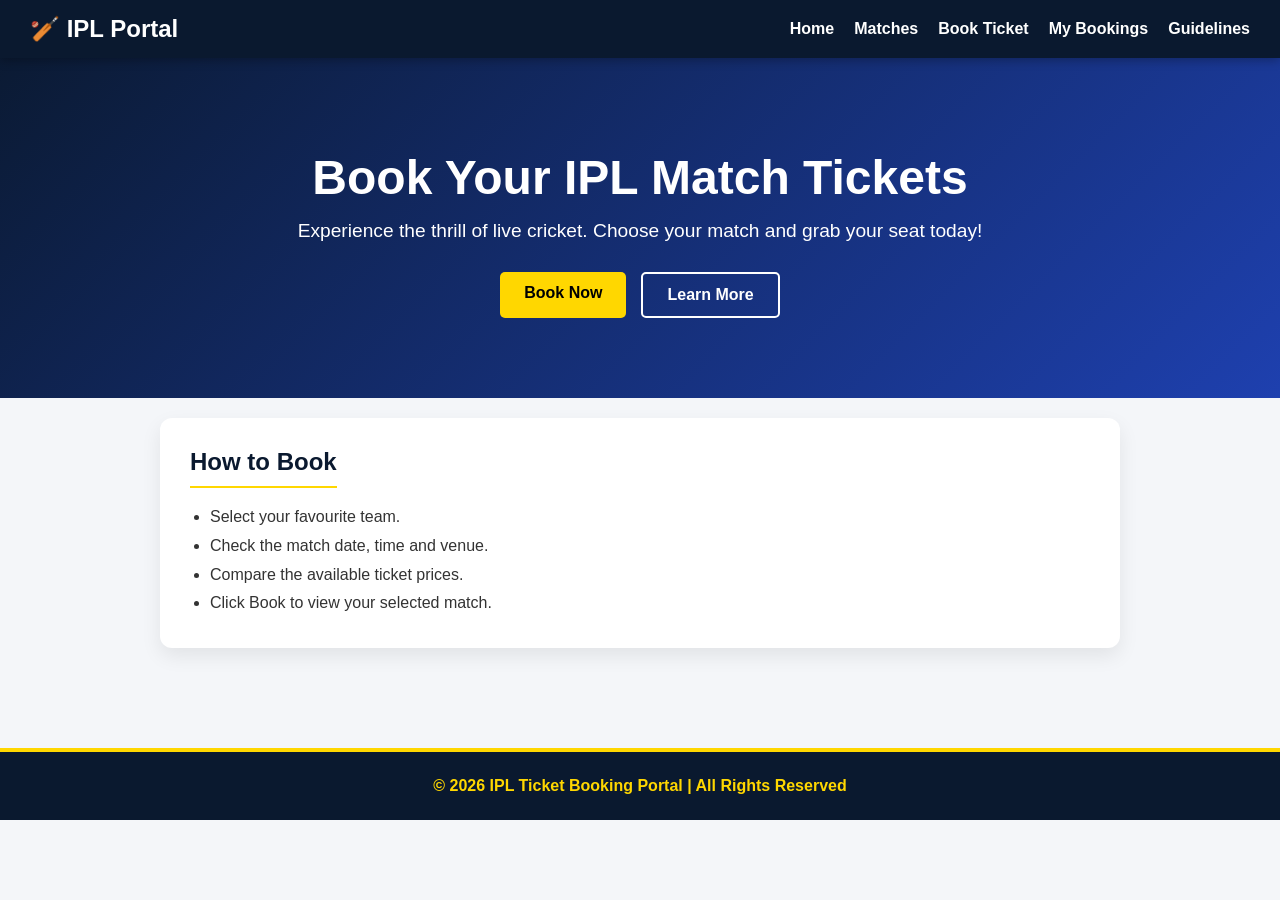
<file: index.html>
<!DOCTYPE html>
<html lang="en">
<head>
    <meta charset="UTF-8">
    <meta name="viewport" content="width=device-width, initial-scale=1.0">
    <title>IPL Ticket Booking - Home</title>
    <link rel="stylesheet" href="styles.css">
</head>
<body>

    <!-- NAVIGATION BAR -->
    <nav>
        <div class="logo">🏏 IPL Portal</div>
        <ul>
            <li><a href="index.html">Home</a></li>
            <li><a href="matches.html">Matches</a></li>
            <li><a href="booking.html">Book Ticket</a></li>
            <li><a href="#">My Bookings</a></li>
            <li><a href="#">Guidelines</a></li>
        </ul>
    </nav>

    <!-- HERO SECTION -->
    <header class="hero">
        <h1>Book Your IPL Match Tickets</h1>
        <p>Experience the thrill of live cricket. Choose your match and grab your seat today!</p>
        <div class="hero-buttons">
            <a href="matches.html" class="btn btn-primary">Book Now</a>
            <a href="#how-to-book" class="btn btn-secondary">Learn More</a>
        </div>
    </header>

    <!-- MAIN CONTENT -->
    <main>
        <section id="how-to-book">
            <h2>How to Book</h2>
            <ul>
                <li>Select your favourite team.</li>
                <li>Check the match date, time and venue.</li>
                <li>Compare the available ticket prices.</li>
                <li>Click Book to view your selected match.</li>
            </ul>
        </section>
    </main>

    <!-- FOOTER -->
    <footer>
        <p>&copy; 2026 IPL Ticket Booking Portal | All Rights Reserved</p>
    </footer>

</body>
</html>
</file>
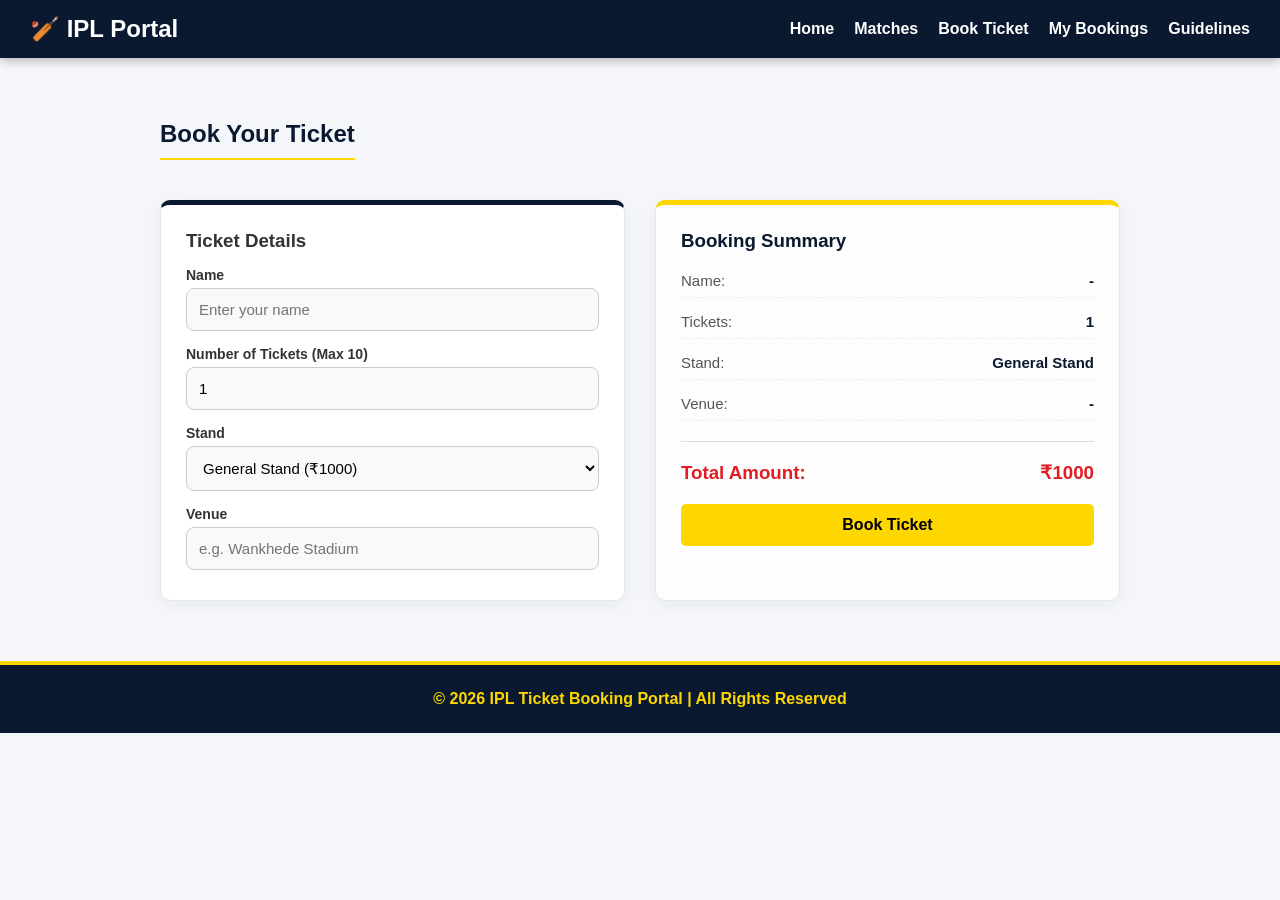
<file: booking.html>
<!DOCTYPE html>
<html lang="en">
<head>
    <meta charset="UTF-8">
    <meta name="viewport" content="width=device-width, initial-scale=1.0">
    <title>Book Ticket - IPL Portal</title>
    <link rel="stylesheet" href="styles.css">
</head>
<body>

    <!-- NAVIGATION BAR -->
    <nav>
        <div class="logo">🏏 IPL Portal</div>
        <ul>
            <li><a href="index.html">Home</a></li>
            <li><a href="matches.html">Matches</a></li>
            <li><a href="booking.html">Book Ticket</a></li>
            <li><a href="#">My Bookings</a></li>
            <li><a href="#">Guidelines</a></li>
        </ul>
    </nav>

    <!-- BOOKING SECTION -->
    <main class="page-content">
        <h2 style="text-align: center; margin-bottom: 20px;">Book Your Ticket</h2>
        
        <div class="grid-layout">
            
            <!-- Left Side: Form -->
            <div class="form-card">
                <h3>Ticket Details</h3>
                <!-- Added novalidate to prevent default browser popups so we can use our own -->
                <form id="bookingForm" novalidate>
                    
                    <label>Name</label>
                    <input type="text" id="nameInput" placeholder="Enter your name">
                    <span class="error-msg" id="nameError"></span>

                    <label>Number of Tickets (Max 10)</label>
                    <input type="number" id="ticketInput" value="1">
                    <span class="error-msg" id="ticketError"></span>

                    <label>Stand</label>
                    <select id="standInput">
                        <option value="1000">General Stand (₹1000)</option>
                        <option value="2500">Premium Stand (₹2500)</option>
                        <option value="5000">VIP Stand (₹5000)</option>
                    </select>

                    <label>Venue</label>
                    <input type="text" id="venueInput" placeholder="e.g. Wankhede Stadium">
                    <span class="error-msg" id="venueError"></span>

                </form>
            </div>

            <!-- Right Side: Summary -->
            <div class="summary-card">
                <h3 style="color: #0a192f; margin-bottom: 20px;">Booking Summary</h3>
                
                <div class="summary-row">
                    <span>Name:</span> <strong id="sumName">-</strong>
                </div>
                <div class="summary-row">
                    <span>Tickets:</span> <strong id="sumTickets">1</strong>
                </div>
                <div class="summary-row">
                    <span>Stand:</span> <strong id="sumStand">General Stand</strong>
                </div>
                <div class="summary-row">
                    <span>Venue:</span> <strong id="sumVenue">-</strong>
                </div>
                
                <hr style="border: 0; border-top: 1px solid #ddd; margin: 20px 0;">
                
                <h3 style="color: #e21d24; display: flex; justify-content: space-between; margin-bottom: 20px;">
                    <span>Total Amount:</span>
                    <span>₹<span id="sumTotal">1000</span></span>
                </h3>

                <!-- FINAL BOOK BUTTON -->
                <button class="btn btn-primary" style="width: 100%; font-size: 16px;" onclick="confirmBooking()">Book Ticket</button>
            </div>

        </div>
    </main>

    <footer>
        <p>&copy; 2026 IPL Ticket Booking Portal | All Rights Reserved</p>
    </footer>

    <script>
        // LIVE SUMMARY UPDATE
        const nameInput = document.getElementById('nameInput');
        const ticketInput = document.getElementById('ticketInput');
        const standInput = document.getElementById('standInput');
        const venueInput = document.getElementById('venueInput');

        const sumName = document.getElementById('sumName');
        const sumTickets = document.getElementById('sumTickets');
        const sumStand = document.getElementById('sumStand');
        const sumVenue = document.getElementById('sumVenue');
        const sumTotal = document.getElementById('sumTotal');

        function updateSummary() {
            sumName.innerText = nameInput.value || '-';
            sumVenue.innerText = venueInput.value || '-';
            
            let tickets = parseInt(ticketInput.value) || 1;
            sumTickets.innerText = tickets;
            
            let selectedStandText = standInput.options[standInput.selectedIndex].text;
            sumStand.innerText = selectedStandText.split('(')[0].trim();

            let standPrice = parseInt(standInput.value);
            sumTotal.innerText = standPrice * tickets;
        }

        nameInput.addEventListener('input', updateSummary);
        ticketInput.addEventListener('input', updateSummary);
        standInput.addEventListener('change', updateSummary);
        venueInput.addEventListener('input', updateSummary);

        updateSummary();

        // FULL CLIENT-SIDE VALIDATION (ASSIGNMENT 9)
        function confirmBooking() {
            let isValid = true;

            // Clear previous errors
            document.getElementById('nameError').innerText = "";
            document.getElementById('ticketError').innerText = "";
            document.getElementById('venueError').innerText = "";
            nameInput.classList.remove('input-error');
            ticketInput.classList.remove('input-error');
            venueInput.classList.remove('input-error');

            // 1. Validate Name (Must be at least 3 characters)
            if (nameInput.value.trim().length < 3) {
                document.getElementById('nameError').innerText = "Name must be at least 3 characters long.";
                nameInput.classList.add('input-error');
                isValid = false;
            }

            // 2. Validate Tickets (Must be a number between 1 and 10)
            let tickets = parseInt(ticketInput.value);
            if (isNaN(tickets) || tickets < 1 || tickets > 10) {
                document.getElementById('ticketError').innerText = "Please enter a valid number of tickets (1-10).";
                ticketInput.classList.add('input-error');
                isValid = false;
            }

            // 3. Validate Venue (Must not be empty)
            if (venueInput.value.trim() === "") {
                document.getElementById('venueError').innerText = "Venue cannot be empty.";
                venueInput.classList.add('input-error');
                isValid = false;
            }

            // If everything is valid, show success
            if (isValid) {
                alert("🎉 Ticket Booked Successfully!");
                document.getElementById('bookingForm').reset();
                updateSummary();
            }
        }
    </script>
</body>
</html>
</file>
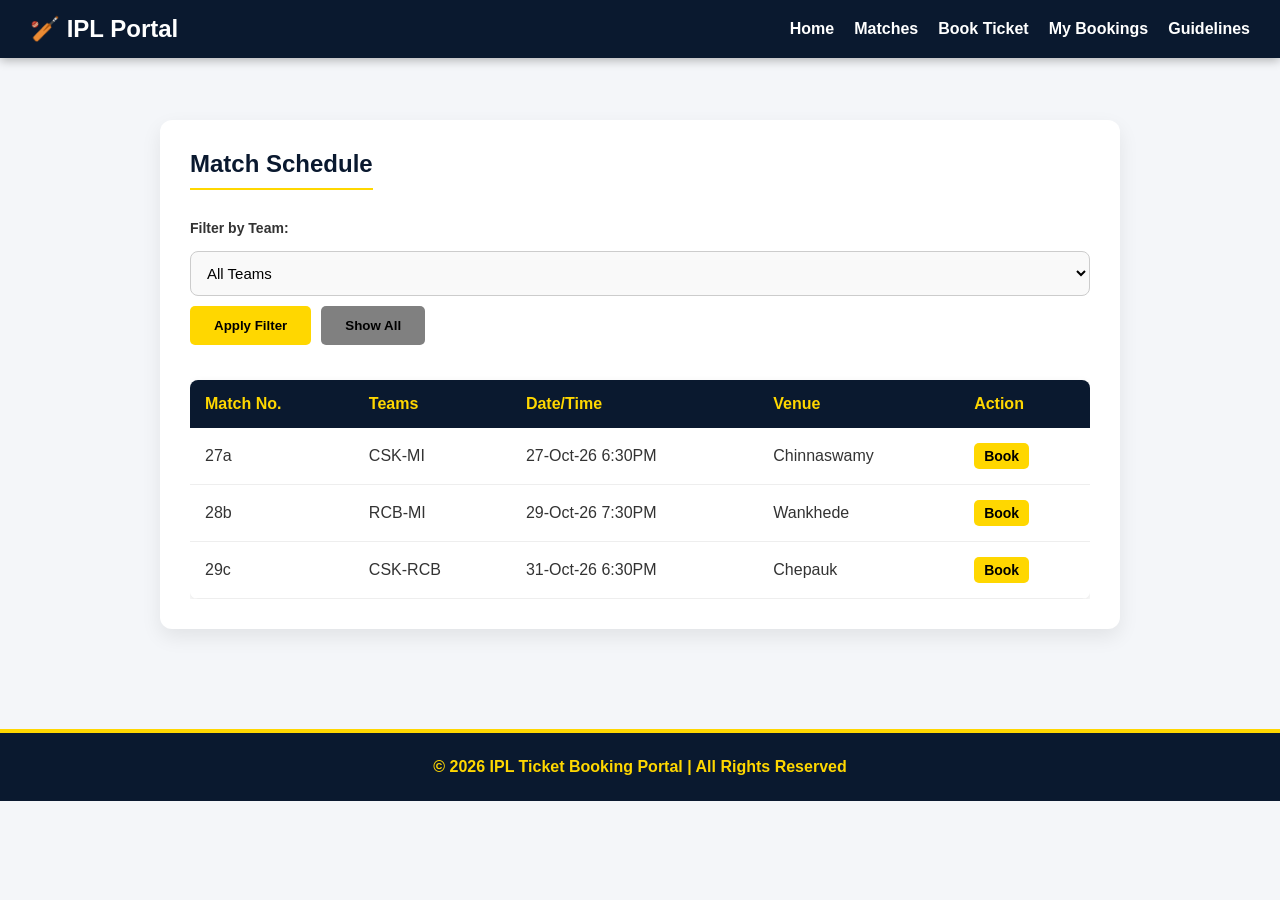
<file: matches.html>
<!DOCTYPE html>
<html lang="en">
<head>
    <meta charset="UTF-8">
    <meta name="viewport" content="width=device-width, initial-scale=1.0">
    <title>Matches - IPL Portal</title>
    <link rel="stylesheet" href="styles.css">
</head>
<body>

    <!-- NAVIGATION BAR -->
    <nav>
        <div class="logo">🏏 IPL Portal</div>
        <ul>
            <li><a href="index.html">Home</a></li>
            <li><a href="matches.html">Matches</a></li>
            <li><a href="booking.html">Book Ticket</a></li>
            <li><a href="#">My Bookings</a></li>
            <li><a href="#">Guidelines</a></li>
        </ul>
    </nav>

    <main class="page-content">
        <section>
            <h2>Match Schedule</h2>
            
            <form class="filter-form-class">
                <label for="teamFilter">Filter by Team:</label>
                <select id="teamFilter">
                    <option value="all">All Teams</option>
                    <option value="CSK">Chennai Super Kings</option>
                    <option value="MI">Mumbai Indians</option>
                    <option value="RCB">Royal Challengers Bangalore</option>
                </select>
                <button type="button" class="btn btn-primary" onclick="filterMatches()">Apply Filter</button>
                <button type="button" class="btn btn-primary" onclick="showAll()" style="background-color: gray;">Show All</button>
            </form>

            <!-- TABLE WRAPPER FOR HORIZONTAL SCROLL ON MOBILE -->
            <div class="table-wrapper">
                <table id="matchTable">
                    <thead>
                        <tr>
                            <th>Match No.</th>
                            <th>Teams</th>
                            <th>Date/Time</th>
                            <th>Venue</th>
                            <th>Action</th>
                        </tr>
                    </thead>
                    <tbody>
                        <tr>
                            <td>27a</td>
                            <td>CSK-MI</td>
                            <td>27-Oct-26 6:30PM</td>
                            <td>Chinnaswamy</td>
                            <td><a href="booking.html" class="btn btn-primary" style="padding: 5px 10px; font-size: 14px;">Book</a></td>
                        </tr>
                        <tr>
                            <td>28b</td>
                            <td>RCB-MI</td>
                            <td>29-Oct-26 7:30PM</td>
                            <td>Wankhede</td>
                            <td><a href="booking.html" class="btn btn-primary" style="padding: 5px 10px; font-size: 14px;">Book</a></td>
                        </tr>
                        <tr>
                            <td>29c</td>
                            <td>CSK-RCB</td>
                            <td>31-Oct-26 6:30PM</td>
                            <td>Chepauk</td>
                            <td><a href="booking.html" class="btn btn-primary" style="padding: 5px 10px; font-size: 14px;">Book</a></td>
                        </tr>
                    </tbody>
                </table>
            </div>
        </section>
    </main>

    <footer>
        <p>&copy; 2026 IPL Ticket Booking Portal | All Rights Reserved</p>
    </footer>

    <script>
        function filterMatches() {
            var team = document.getElementById("teamFilter").value;
            var rows = document.getElementById("matchTable").getElementsByTagName("tbody")[0].getElementsByTagName("tr");
            for (var i = 0; i < rows.length; i++) {
                var teamsText = rows[i].cells[1].innerText;
                rows[i].style.display = (team === "all" || teamsText.includes(team)) ? "" : "none";
            }
        }
        function showAll() {
            var rows = document.getElementById("matchTable").getElementsByTagName("tbody")[0].getElementsByTagName("tr");
            for (var i = 0; i < rows.length; i++) { rows[i].style.display = ""; }
            document.getElementById("teamFilter").value = "all";
        }
    </script>
</body>
</html>
</file>
<file: styles.css>
/* =========================================
   1. CSS VARIABLES & BASICS
   ========================================= */
:root {
    --primary: #0a192f;
    --accent: #ffd700;
    --background: #f4f6f9;
    --text: #333333;
}

* {
    box-sizing: border-box;
    margin: 0;
    padding: 0;
    font-family: Arial, sans-serif;
}

html {
    scroll-behavior: smooth;
}

body {
    background-color: var(--background);
    color: var(--text);
    padding-bottom: 20px;
}

/* =========================================
   2. NAVIGATION BAR
   ========================================= */
nav {
    position: fixed;
    top: 0;
    left: 0;
    width: 100%;
    background-color: var(--primary);
    padding: 15px 30px;
    display: flex;
    justify-content: space-between;
    align-items: center;
    z-index: 1000;
    box-shadow: 0 2px 10px rgba(0,0,0,0.3);
}

.logo {
    color: white;
    font-size: 1.5rem;
    font-weight: bold;
}

nav ul {
    list-style: none;
    display: flex;
    gap: 20px;
}

nav a {
    color: white;
    text-decoration: none;
    font-weight: bold;
    transition: color 0.3s;
}

nav a:hover {
    color: var(--accent);
}

/* =========================================
   3. HERO SECTION
   ========================================= */
.hero {
    background: linear-gradient(135deg, var(--primary), #1e40af);
    color: white;
    text-align: center;
    padding: 150px 20px 80px 20px;
}

.hero h1 {
    font-size: 3rem;
    margin-bottom: 15px;
}

.hero p {
    font-size: 1.2rem;
    margin-bottom: 30px;
}

.hero-buttons {
    display: flex;
    justify-content: center;
    gap: 15px;
}

/* =========================================
   4. BUTTONS
   ========================================= */
.btn {
    padding: 12px 24px;
    text-decoration: none;
    font-weight: bold;
    border-radius: 5px;
    transition: transform 0.2s;
    border: none;
    cursor: pointer;
    display: inline-block;
}

.btn-primary {
    background-color: var(--accent);
    color: #000;
}

.btn-primary:hover {
    background-color: #e6c200;
    transform: scale(1.05);
}

.btn-secondary {
    background-color: transparent;
    color: white;
    border: 2px solid white;
}

.btn-secondary:hover {
    background-color: rgba(255,255,255,0.1);
    transform: scale(1.05);
}

/* =========================================
   5. MAIN CONTENT & TABLES
   ========================================= */
main {
    max-width: 1000px;
    margin: 0 auto;
    padding: 20px;
}

.page-content {
    padding-top: 120px;
}

main section {
    background: white;
    padding: 30px;
    border-radius: 12px;
    box-shadow: 0 8px 20px rgba(0,0,0,0.08);
    margin-bottom: 40px;
}

main h2 {
    color: var(--primary);
    margin-bottom: 15px;
    border-bottom: 2px solid var(--accent);
    padding-bottom: 10px;
    display: inline-block;
}

main ul {
    margin-left: 20px;
    line-height: 1.8;
}

/* Table Styles */
.table-wrapper {
    overflow-x: auto; /* HORIZONTAL SCROLL FOR MOBILE */
    width: 100%;
}

table {
    width: 100%;
    border-collapse: collapse;
    margin-top: 15px;
    border-radius: 8px;
    overflow: hidden;
    box-shadow: 0 4px 10px rgba(0,0,0,0.1);
}

th {
    background-color: var(--primary);
    color: var(--accent);
    padding: 15px;
    text-align: left;
    white-space: nowrap;
}

td {
    padding: 15px;
    border-bottom: 1px solid #eeeeee;
    background-color: white;
}

/* =========================================
   6. GRID LAYOUT & FORMS (Booking Page)
   ========================================= */
.grid-layout {
    display: grid;
    grid-template-columns: 1fr 1fr;
    gap: 30px;
    margin-top: 20px;
}

.form-card, .summary-card {
    background: #ffffff;
    padding: 25px;
    border-radius: 10px;
    box-shadow: 0 4px 15px rgba(0,0,0,0.05);
    border: 1px solid #e2e8f0;
}

.form-card { border-top: 5px solid var(--primary); }
.summary-card { border-top: 5px solid var(--accent); background: #fdfdfd; }

form label {
    display: block;
    margin-top: 15px;
    margin-bottom: 5px;
    font-weight: bold;
    font-size: 14px;
}

form input, form select {
    width: 100%;
    padding: 12px;
    border: 1px solid #ccc;
    border-radius: 8px;
    font-size: 15px;
    background-color: #f9f9f9;
    transition: all 0.3s ease;
}

form input:focus, form select:focus {
    outline: none;
    border-color: var(--primary);
    background-color: #fff;
    box-shadow: 0 0 5px rgba(10, 25, 47, 0.2);
}

.summary-row {
    display: flex;
    justify-content: space-between;
    margin-bottom: 15px;
    font-size: 15px;
    color: #555;
    border-bottom: 1px dashed #eee;
    padding-bottom: 8px;
}

.summary-row strong { color: var(--primary); }

/* Filter Form Alignment */
.filter-form-class {
    display: flex;
    align-items: center;
    gap: 10px;
    flex-wrap: wrap;
    margin-bottom: 20px;
}

/* =========================================
   7. FOOTER
   ========================================= */
footer {
    background-color: var(--primary);
    color: var(--accent);
    text-align: center;
    padding: 25px;
    margin-top: 40px;
    border-top: 4px solid var(--accent);
    font-weight: bold;
}

/* =========================================
   8. ASS-8: RESPONSIVE DESIGN (Media Queries)
   ========================================= */

/* TABLET & MOBILE VIEW (Less than 768px) */
@media (max-width: 768px) {
    /* Stack Navbar */
    nav {
        flex-direction: column;
        gap: 10px;
        padding: 15px;
    }

    nav ul {
        flex-wrap: wrap;
        justify-content: center;
    }

    /* Stack Grid (Form & Summary) */
    .grid-layout {
        grid-template-columns: 1fr;
    }

    .hero {
        padding-top: 200px;
    }

    .hero h1 {
        font-size: 2.2rem;
    }
    
    /* MOVED HERE: Buttons stack at tablet size now */
    .hero-buttons {
        flex-direction: column;
        width: 100%;
        align-items: center;
    }

    .btn {
        width: 100%;
        max-width: 300px;
        margin-bottom: 10px;
    }
}

/* SMALL MOBILE VIEW (Less than 480px) */
@media (max-width: 480px) {
    .hero h1 {
        font-size: 1.8rem;
    }
    
    .hero p {
        font-size: 1rem;
    }

    main section, .form-card, .summary-card {
        padding: 15px;
    }
}


.error-msg {
    color: #e21d24; /* Red error text */
    font-size: 13px;
    display: block;
    margin-top: 5px;
    font-weight: bold;
}

.input-error {
    border-color: #e21d24 !important; /* Red border */
    background-color: #ffe6e6 !important; /* Light red background */
}
</file>
